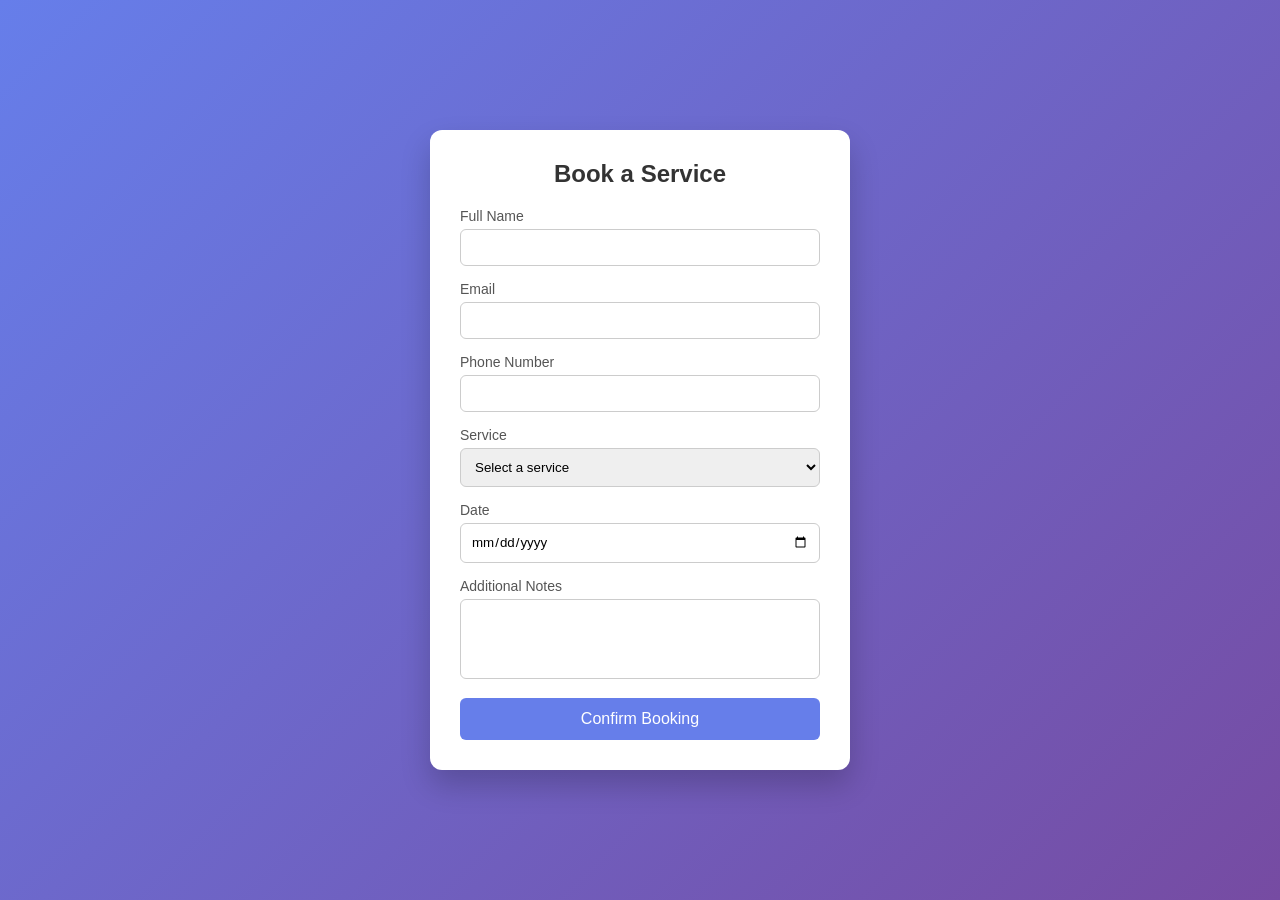
<file: index.html>
<!DOCTYPE html>
<html lang="en">
<head>
  <meta charset="UTF-8">
  <title>Booking Form</title>
  <meta name="viewport" content="width=device-width, initial-scale=1.0">

  <!-- Link to CSS -->
  <link rel="stylesheet" href="style.css">
</head>
<body>

  <div class="form-container">
    <h2>Book a Service</h2>

    <form id="bookingForm">

      <div class="input-group">
        <label>Full Name</label>
        <input type="text" id="name" required>
      </div>

      <div class="input-group">
        <label>Email</label>
        <input type="email" id="email" required>
      </div>

      <div class="input-group">
        <label>Phone Number</label>
        <input type="tel" id="phone" required>
      </div>

      <div class="input-group">
        <label>Service</label>
        <select id="service" required>
          <option value="">Select a service</option>
          <option>Computer Repair</option>
          <option>Phone Repair</option>
          <option>Software Installation</option>
          <option>On-site Service</option>
        </select>
      </div>

      <div class="input-group">
        <label>Date</label>
        <input type="date" id="date" required>
      </div>

      <div class="input-group">
        <label>Additional Notes</label>
        <textarea id="notes"></textarea>
      </div>

      <button type="submit">Confirm Booking</button>

      <div class="success" id="successMsg">
        ✅ Booking submitted successfully!
      </div>

    </form>
  </div>

</body>
</html>
</file>
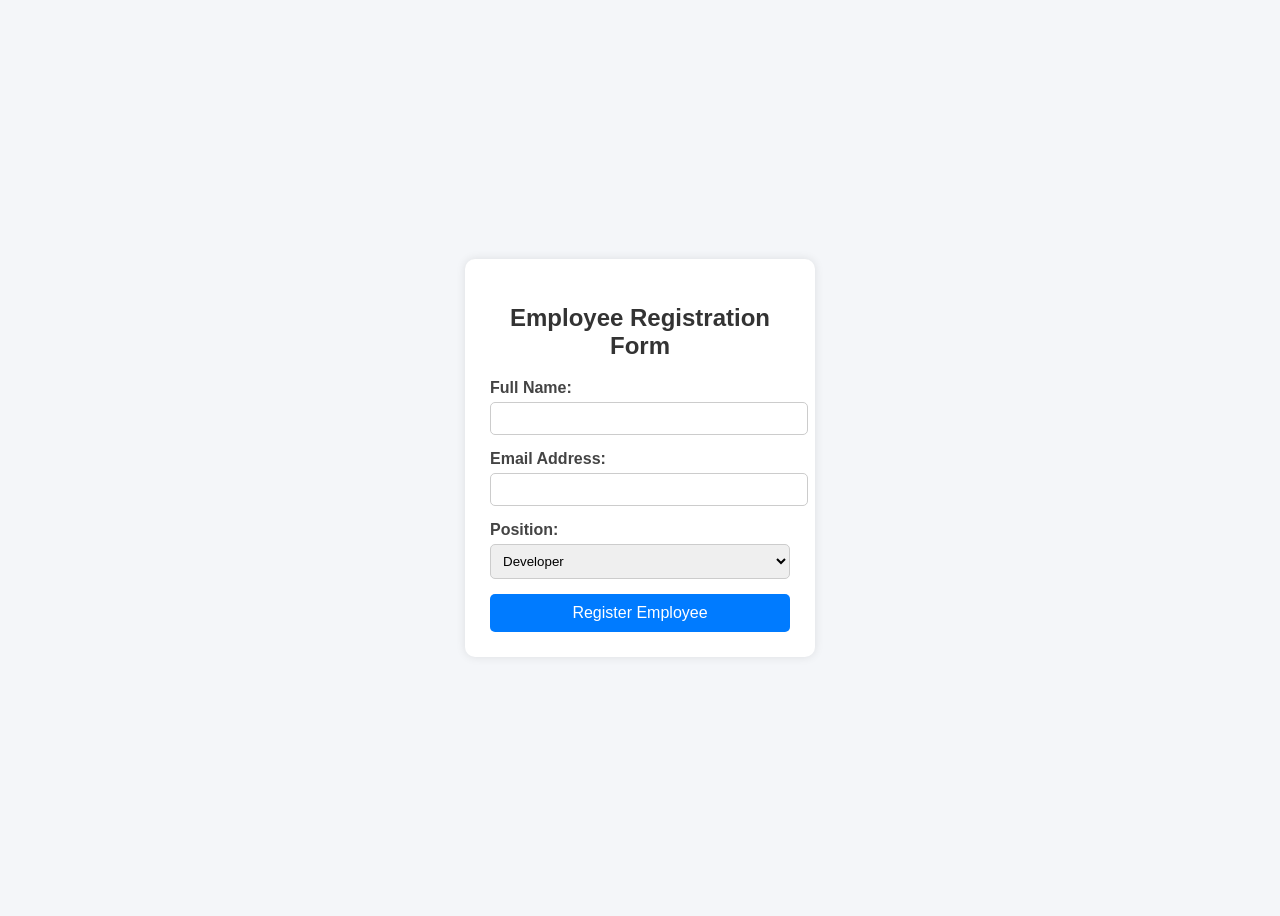
<file: employee-registration.html>
<!DOCTYPE html>
<html lang="en">
<head>
    <meta charset="UTF-8">
    <title>Employee Registration - Beta Tech</title>

    <style>
        body {
            font-family: Arial, sans-serif;
            background-color: #f4f6f9;
            display: flex;
            justify-content: center;
            align-items: center;
            height: 100vh;
        }

        form {
            background-color: white;
            padding: 25px;
            border-radius: 10px;
            box-shadow: 0 0 10px rgba(0,0,0,0.1);
            width: 300px;
        }

        h2 {
            text-align: center;
            color: #333;
        }

        label {
            font-weight: bold;
            color: #444;
        }

        input, select {
            width: 100%;
            padding: 8px;
            margin-top: 5px;
            margin-bottom: 15px;
            border: 1px solid #ccc;
            border-radius: 5px;
        }

        button {
            width: 100%;
            padding: 10px;
            background-color: #007bff;
            color: white;
            border: none;
            border-radius: 5px;
            cursor: pointer;
            font-size: 16px;
        }

        button:hover {
            background-color: #0056b3;
        }
    </style>
</head>

<body>
    <form action="#" method="POST">
        <h2>Employee Registration Form</h2>

        <label for="fname">Full Name:</label>
        <input type="text" id="fname" name="fname" required>

        <label for="email">Email Address:</label>
        <input type="email" id="email" name="email" required>

        <label for="position">Position:</label>
        <select id="position" name="position">
            <option value="developer">Developer</option>
            <option value="designer">Designer</option>
            <option value="manager">Manager</option>
            <option value="hackers">Manager</option>
        </select>

        <button type="submit">Register Employee</button>
    </form>
</body>
</html>
</file>
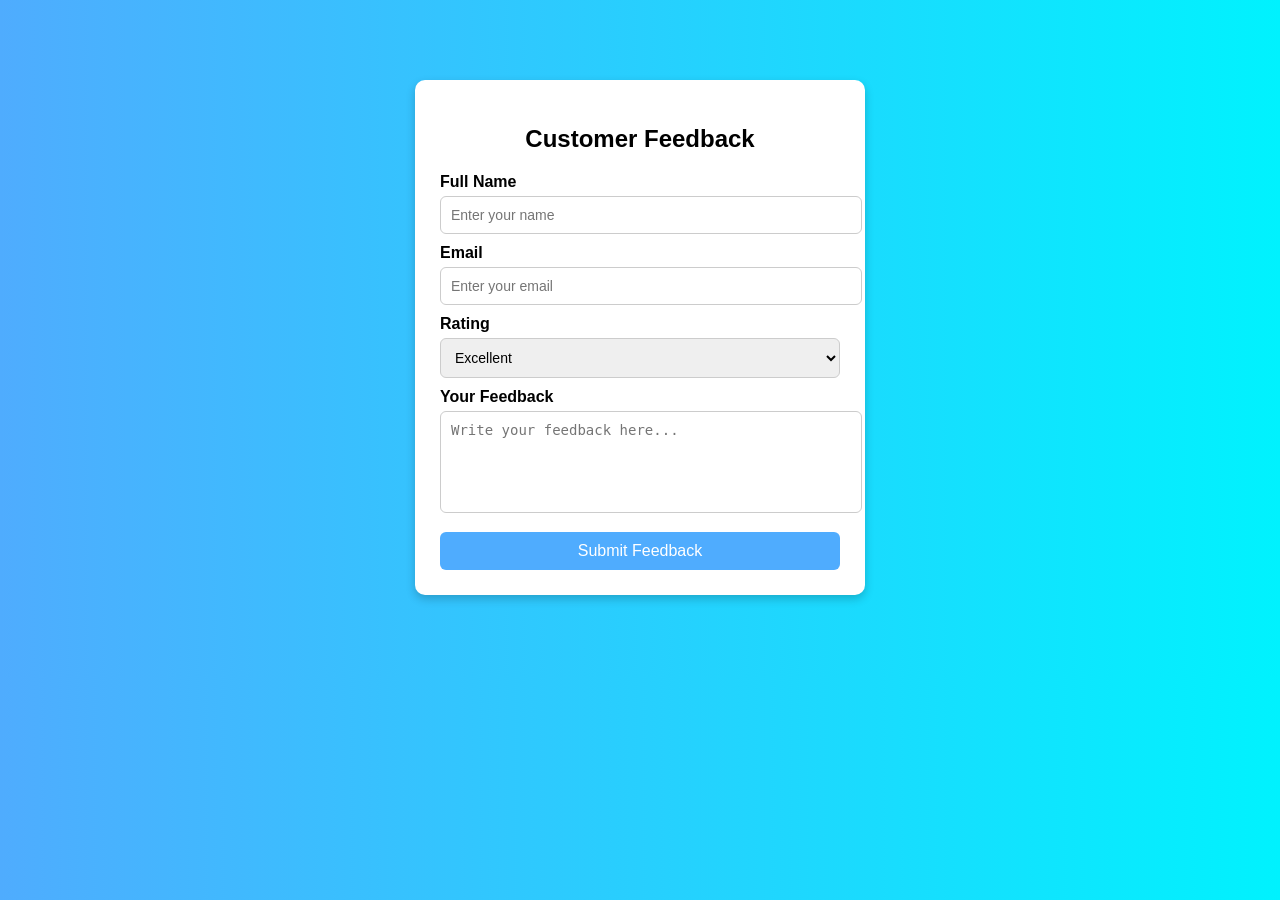
<file: features-feedback .html>
<!DOCTYPE html>
<html lang="en">
<head>
    <meta charset="UTF-8">
    <title>Feedback Form</title>

    <style>
        body {
            font-family: Arial, sans-serif;
            background: linear-gradient(to right, #4facfe, #00f2fe);
            margin: 0;
            padding: 0;
        }

        .container {
            width: 400px;
            margin: 80px auto;
            background: white;
            padding: 25px;
            border-radius: 10px;
            box-shadow: 0 4px 10px rgba(0,0,0,0.2);
        }

        h2 {
            text-align: center;
            margin-bottom: 20px;
        }

        label {
            display: block;
            margin-top: 10px;
            font-weight: bold;
        }

        input, select, textarea {
            width: 100%;
            padding: 10px;
            margin-top: 5px;
            border: 1px solid #ccc;
            border-radius: 6px;
            font-size: 14px;
        }

        textarea {
            resize: none;
        }

        button {
            width: 100%;
            margin-top: 15px;
            padding: 10px;
            background: #4facfe;
            border: none;
            color: white;
            font-size: 16px;
            border-radius: 6px;
            cursor: pointer;
        }

        button:hover {
            background: #007bff;
        }
    </style>

</head>
<body>

    <div class="container">
        <h2>Customer Feedback</h2>
        
        <form>
            <label for="name">Full Name</label>
            <input type="text" id="name" placeholder="Enter your name" required>

            <label for="email">Email</label>
            <input type="email" id="email" placeholder="Enter your email" required>

            <label for="rating">Rating</label>
            <select id="rating">
                <option>Excellent</option>
                <option>Good</option>
                <option>Average</option>
                <option>Poor</option>
            </select>

            <label for="message">Your Feedback</label>
            <textarea id="message" rows="5" placeholder="Write your feedback here..." required></textarea>

            <button type="submit">Submit Feedback</button>
        </form>
    </div>

</body>
</html>
</file>
<file: style.css>
* {
  margin: 0;
  padding: 0;
  box-sizing: border-box;
  font-family: 'Segoe UI', Tahoma, Geneva, Verdana, sans-serif;
}

body {
  background: linear-gradient(135deg, #667eea, #764ba2);
  height: 100vh;
  display: flex;
  align-items: center;
  justify-content: center;
}

.form-container {
  background: #fff;
  padding: 30px;
  border-radius: 12px;
  width: 100%;
  max-width: 420px;
  box-shadow: 0 15px 30px rgba(0,0,0,0.2);
}

h2 {
  text-align: center;
  margin-bottom: 20px;
  color: #333;
}

.input-group {
  margin-bottom: 15px;
}

label {
  font-size: 14px;
  color: #555;
  display: block;
  margin-bottom: 5px;
}

input, select, textarea {
  width: 100%;
  padding: 10px;
  border-radius: 6px;
  border: 1px solid #ccc;
  outline: none;
  transition: 0.3s;
}

input:focus, select:focus, textarea:focus {
  border-color: #667eea;
  box-shadow: 0 0 6px rgba(102,126,234,0.4);
}

textarea {
  resize: none;
  height: 80px;
}

button {
  width: 100%;
  padding: 12px;
  background: #667eea;
  color: white;
  border: none;
  border-radius: 6px;
  font-size: 16px;
  cursor: pointer;
  transition: 0.3s;
}

button:hover {
  background: #5a67d8;
}

.success {
  margin-top: 15px;
  text-align: center;
  color: green;
  display: none;
  font-weight: bold;
}
</file>
